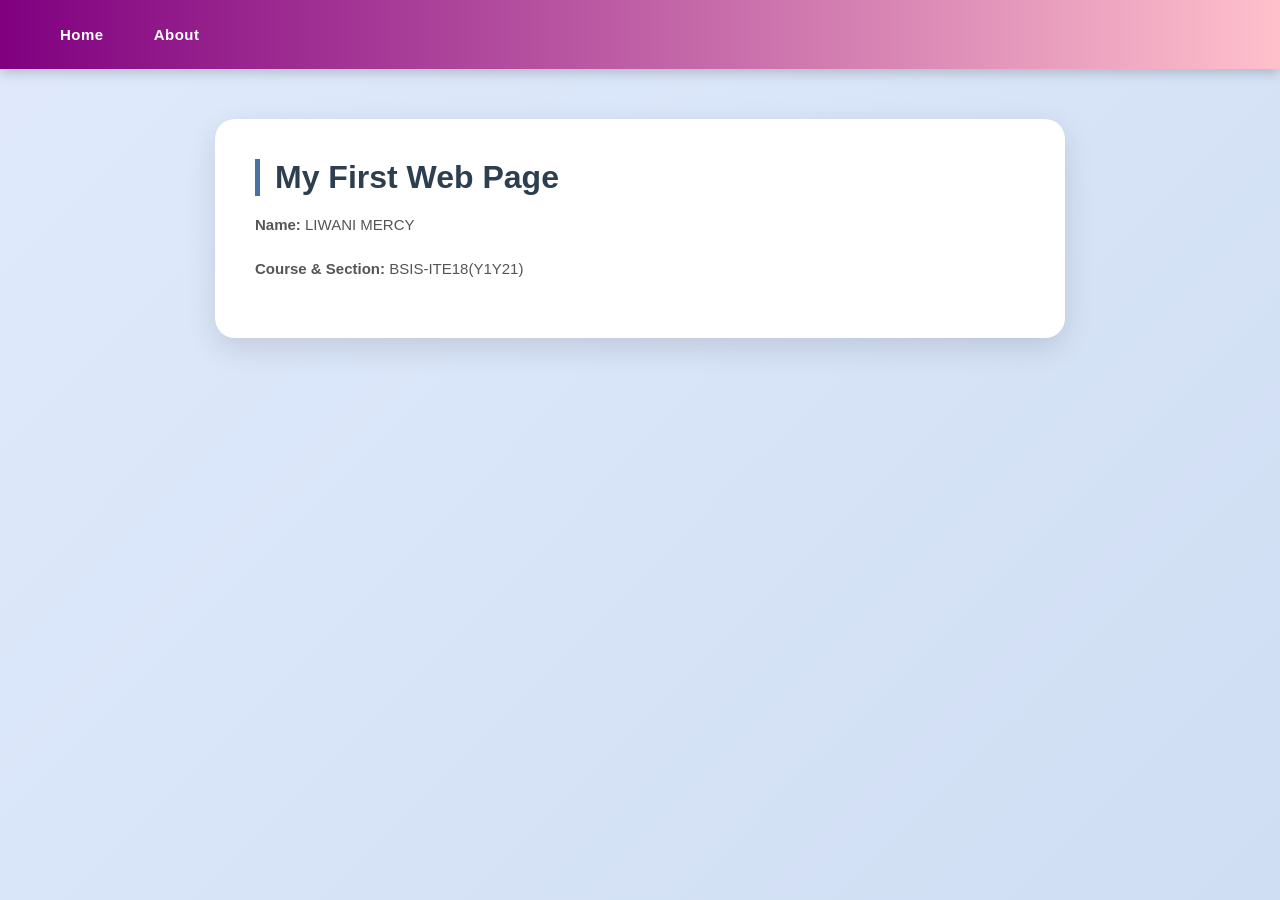
<file: index.html>
<!DOCTYPE html>
<html>
<head>
  <title>ITE18 - Home</title>
  <link rel="stylesheet" href="style.css">
</head>
<body>

  <nav>
    <a href="index.html">Home</a>
    <a href="about.html">About</a>
  </nav>

  <div class="container">
    <h1>My First Web Page</h1>
    <p><strong>Name:</strong> LIWANI MERCY</p>
    <p><strong>Course & Section:</strong> BSIS-ITE18(Y1Y21)</p>
  </div>

</body>
</html>
</file>
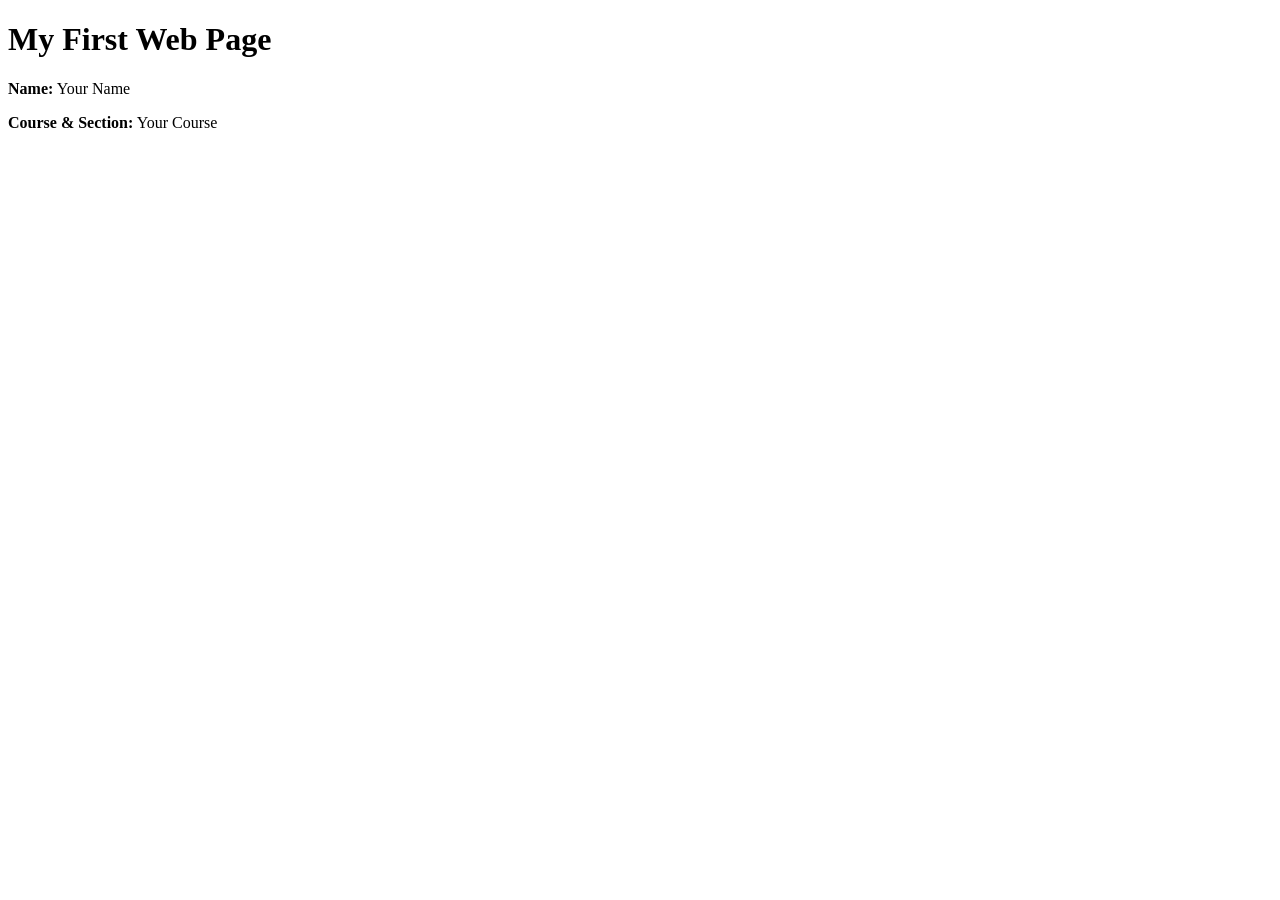
<file: espana-ite18/index.html>
<!DOCTYPE html>
<html>
<head>
<title>ITE18</title>
</head>
<body>
<h1>My First Web Page</h1>
<p><strong>Name:</strong> Your Name</p>
<p><strong>Course & Section:</strong> Your Course</p>
</body>
</html>
</file>
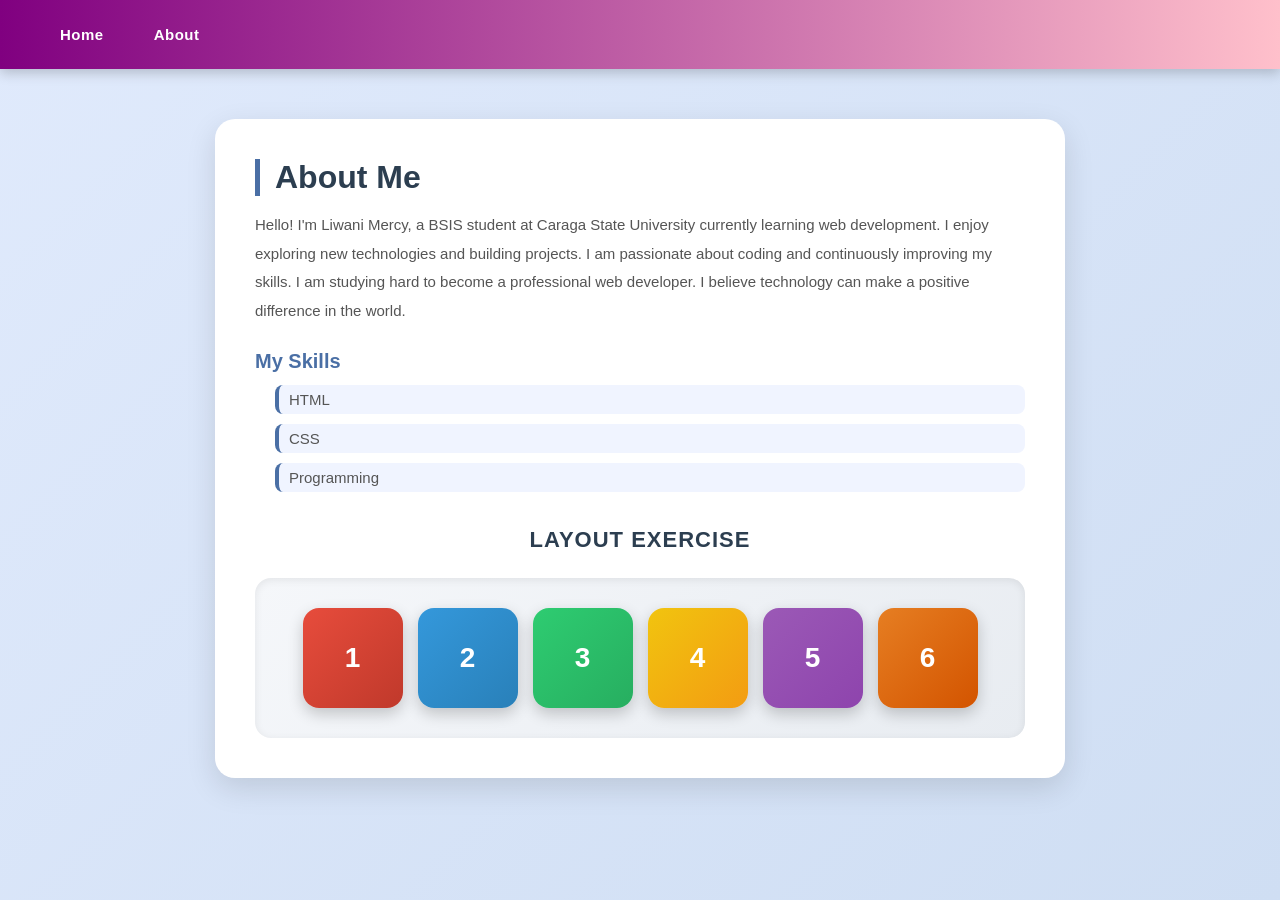
<file: about.html>
<!DOCTYPE html>
<html>
<head>
  <title>About Me</title>
  <link rel="stylesheet" href="style.css">
</head>
<body>

  <nav>
    <a href="index.html">Home</a>
    <a href="about.html">About</a>
  </nav>

  <div class="container">
    <h1>About Me</h1>
    <p>Hello! I'm Liwani Mercy, a BSIS student at Caraga State University currently learning web development.
    I enjoy exploring new technologies and building projects.
    I am passionate about coding and continuously improving my skills.
    I am studying hard to become a professional web developer.
    I believe technology can make a positive difference in the world.</p>

    <h2>My Skills</h2>
    <ul>
      <li>HTML</li>
      <li>CSS</li>
      <li>Programming</li>
    </ul>

    <section class="layout-section">
      <h2 class="layout-title">Layout Exercise</h2>
      <div class="box-container">
        <div class="box box-1">1</div>
        <div class="box box-2">2</div>
        <div class="box box-3">3</div>
        <div class="box box-4">4</div>
        <div class="box box-5">5</div>
        <div class="box box-6">6</div>
      </div>
    </section>
  </div>

</body>
</html>
</file>
<file: style.css>
* {
  margin: 0;
  padding: 0;
  box-sizing: border-box;
}

body {
  font-family: 'Segoe UI', Tahoma, Geneva, Verdana, sans-serif;
  background: linear-gradient(135deg, #e0eafc, #cfdef3);
  min-height: 100vh;
  color: #333;
}

nav {
  background: linear-gradient(90deg, purple, pink);
  padding: 18px 40px;
  display: flex;
  gap: 10px;
  box-shadow: 0 4px 12px rgba(0, 0, 0, 0.2);
}

nav a {
  color: white;
  text-decoration: none;
  font-size: 15px;
  font-weight: 600;
  padding: 8px 20px;
  border-radius: 25px;
  transition: all 0.3s ease;
  letter-spacing: 0.5px;
}

nav a:hover {
  background-color: rgba(255, 255, 255, 0.25);
  transform: translateY(-2px);
}

.container {
  max-width: 850px;
  margin: 50px auto;
  padding: 40px;
  background-color: #ffffff;
  border-radius: 20px;
  box-shadow: 0 10px 30px rgba(0, 0, 0, 0.12);
}

h1 {
  font-size: 32px;
  color: #2c3e50;
  margin-bottom: 15px;
  border-left: 5px solid #4a6fa5;
  padding-left: 15px;
}

h2 {
  font-size: 20px;
  color: #4a6fa5;
  margin: 25px 0 12px;
}

p {
  line-height: 1.9;
  color: #555;
  font-size: 15px;
  margin-bottom: 15px;
}

ul {
  padding-left: 20px;
  margin-bottom: 30px;
}

ul li {
  margin-bottom: 10px;
  color: #555;
  font-size: 15px;
  padding: 6px 10px;
  background-color: #f0f4ff;
  border-radius: 8px;
  list-style: none;
  border-left: 4px solid #4a6fa5;
}

.layout-section {
  margin-top: 35px;
}

.layout-title {
  text-align: center;
  font-size: 22px;
  color: #2c3e50;
  margin-bottom: 25px;
  letter-spacing: 1px;
  text-transform: uppercase;
}

.box-container {
  display: flex;
  flex-wrap: wrap;
  gap: 15px;
  justify-content: center;
  align-items: center;
  padding: 30px;
  background: linear-gradient(135deg, #f5f7fa, #e8ecf1);
  border-radius: 16px;
  box-shadow: inset 0 2px 8px rgba(0, 0, 0, 0.08);
  overflow: hidden;
}

.box {
  width: 100px;
  height: 100px;
  border-radius: 16px;
  display: flex;
  align-items: center;
  justify-content: center;
  color: white;
  font-size: 28px;
  font-weight: 800;
  box-shadow: 0 6px 15px rgba(0, 0, 0, 0.2);
  cursor: pointer;
  transition: transform 0.3s ease, box-shadow 0.3s ease;
}

.box:hover {
  transform: scale(1.15) rotate(3deg);
  box-shadow: 0 12px 25px rgba(0, 0, 0, 0.3);
}

.box-1 { background: linear-gradient(135deg, #e74c3c, #c0392b); }
.box-2 { background: linear-gradient(135deg, #3498db, #2980b9); }
.box-3 { background: linear-gradient(135deg, #2ecc71, #27ae60); }
.box-4 { background: linear-gradient(135deg, #f1c40f, #f39c12); }
.box-5 { background: linear-gradient(135deg, #9b59b6, #8e44ad); }
.box-6 { background: linear-gradient(135deg, #e67e22, #d35400); }
</file>
